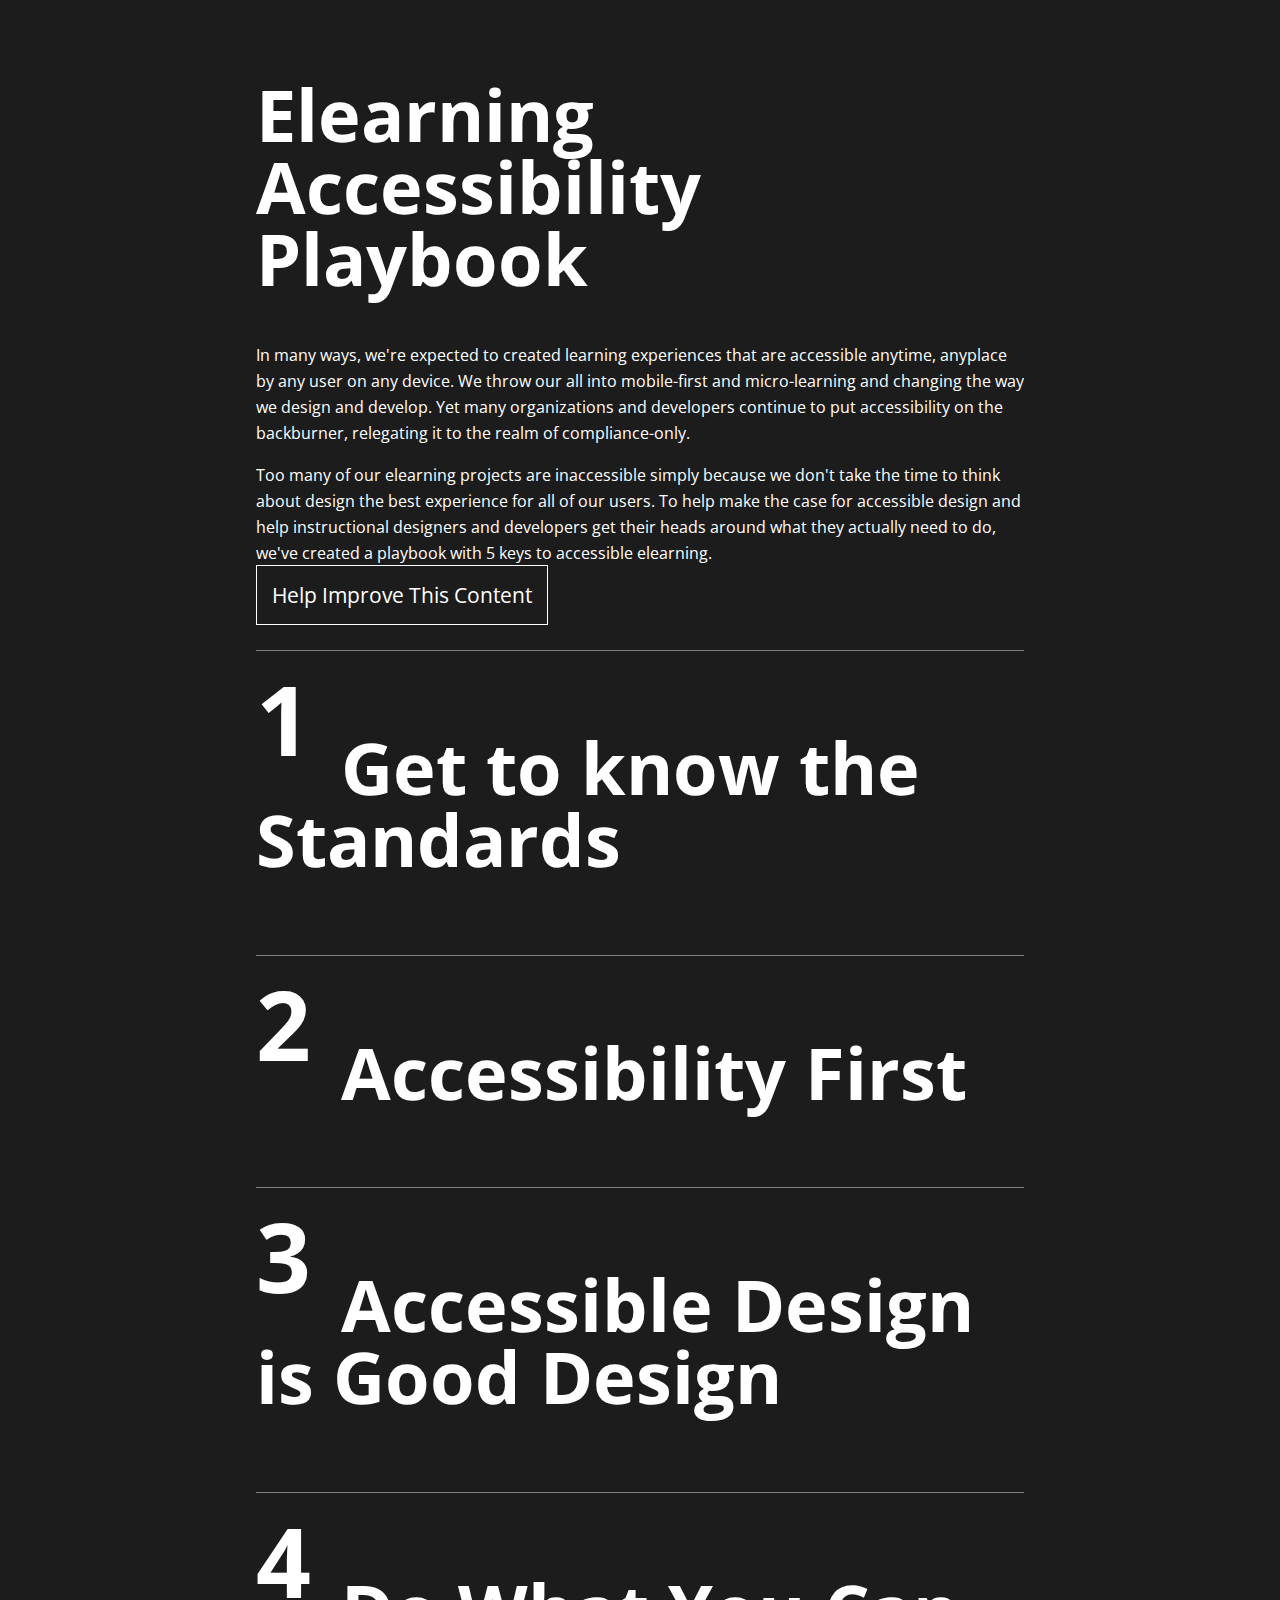
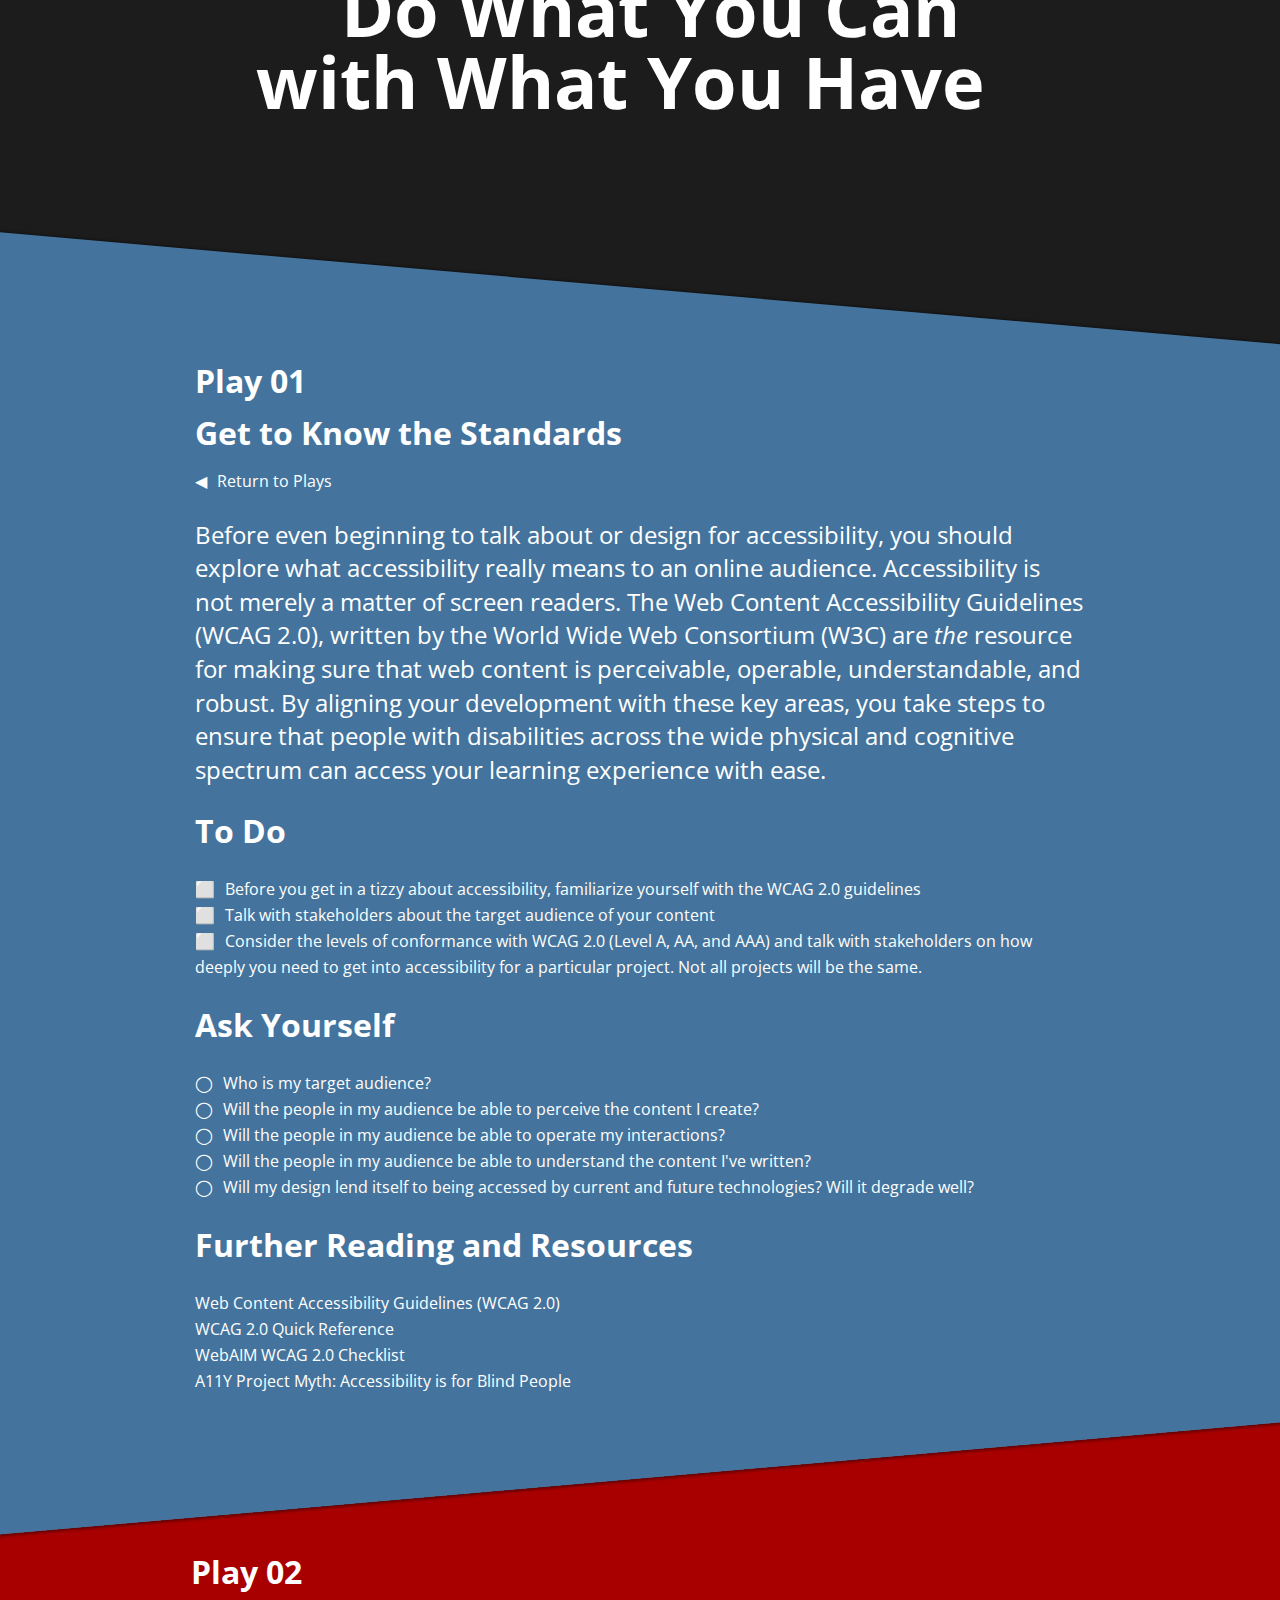
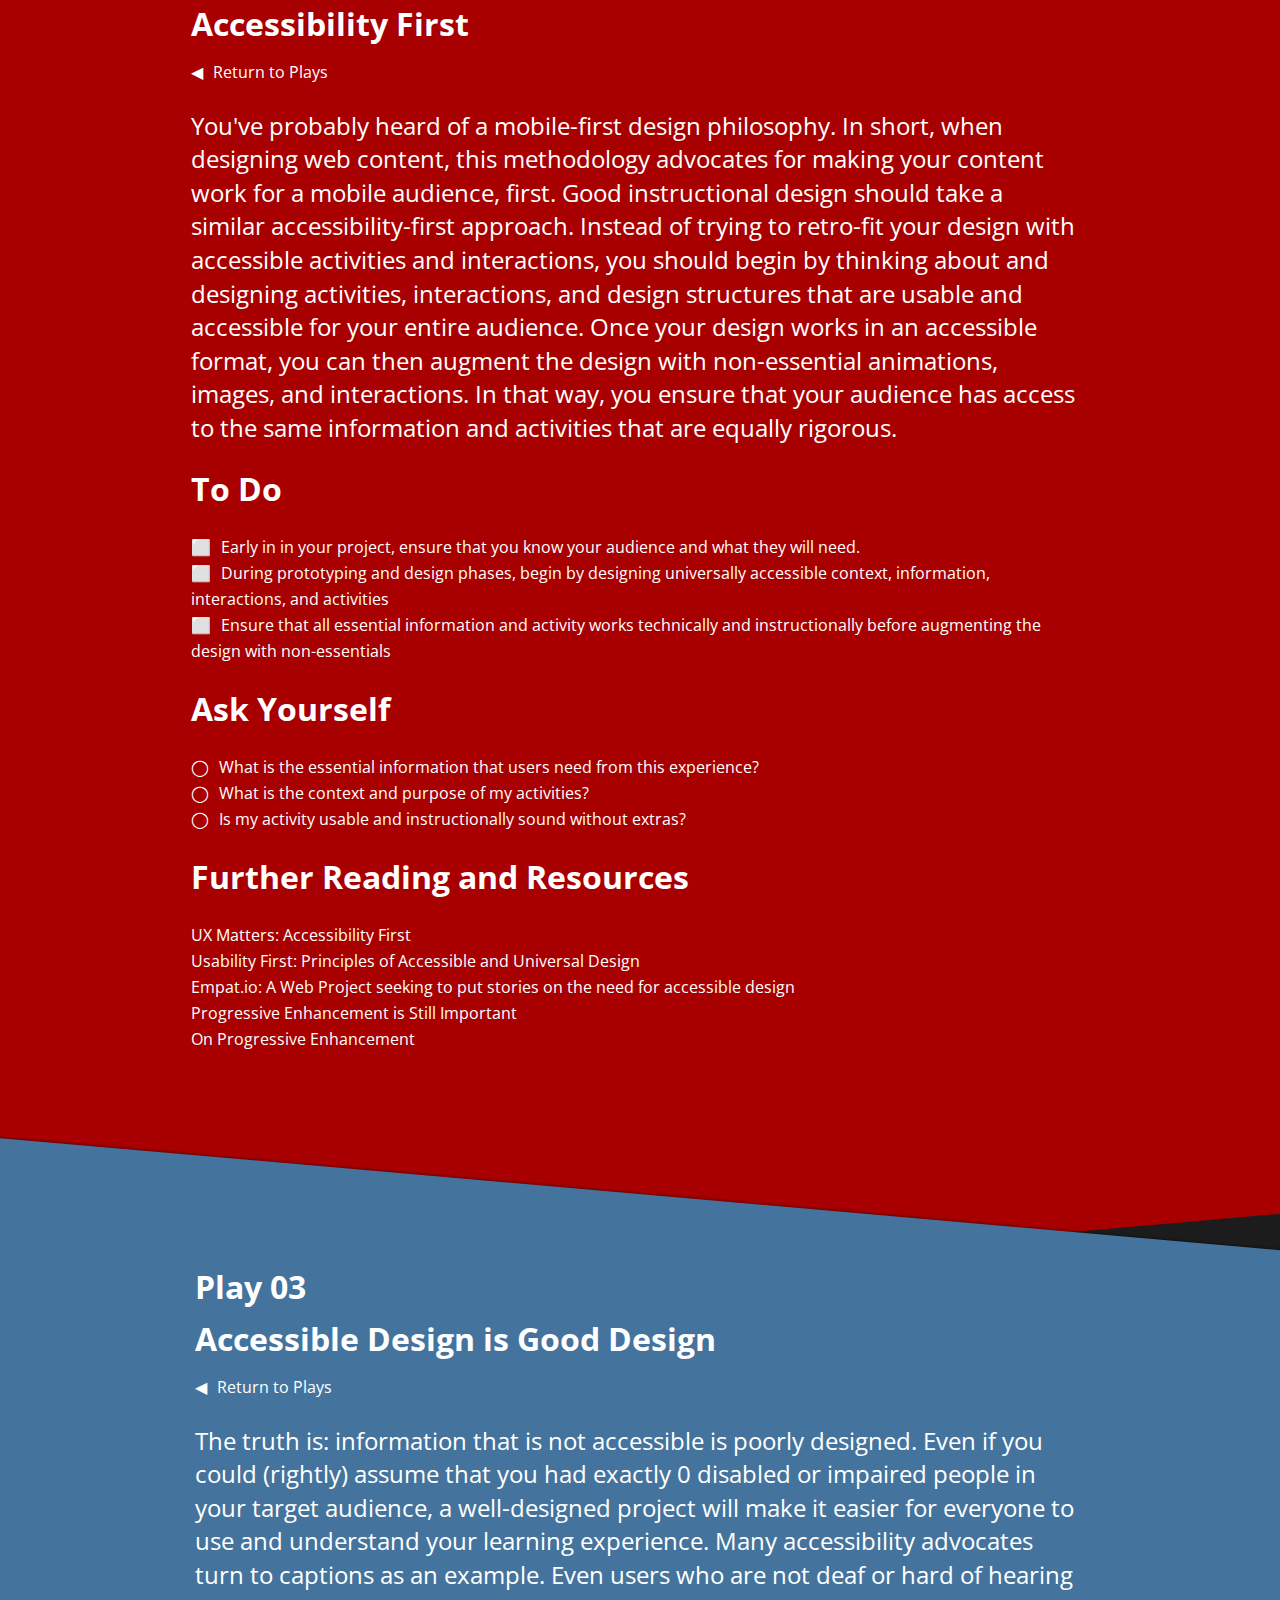
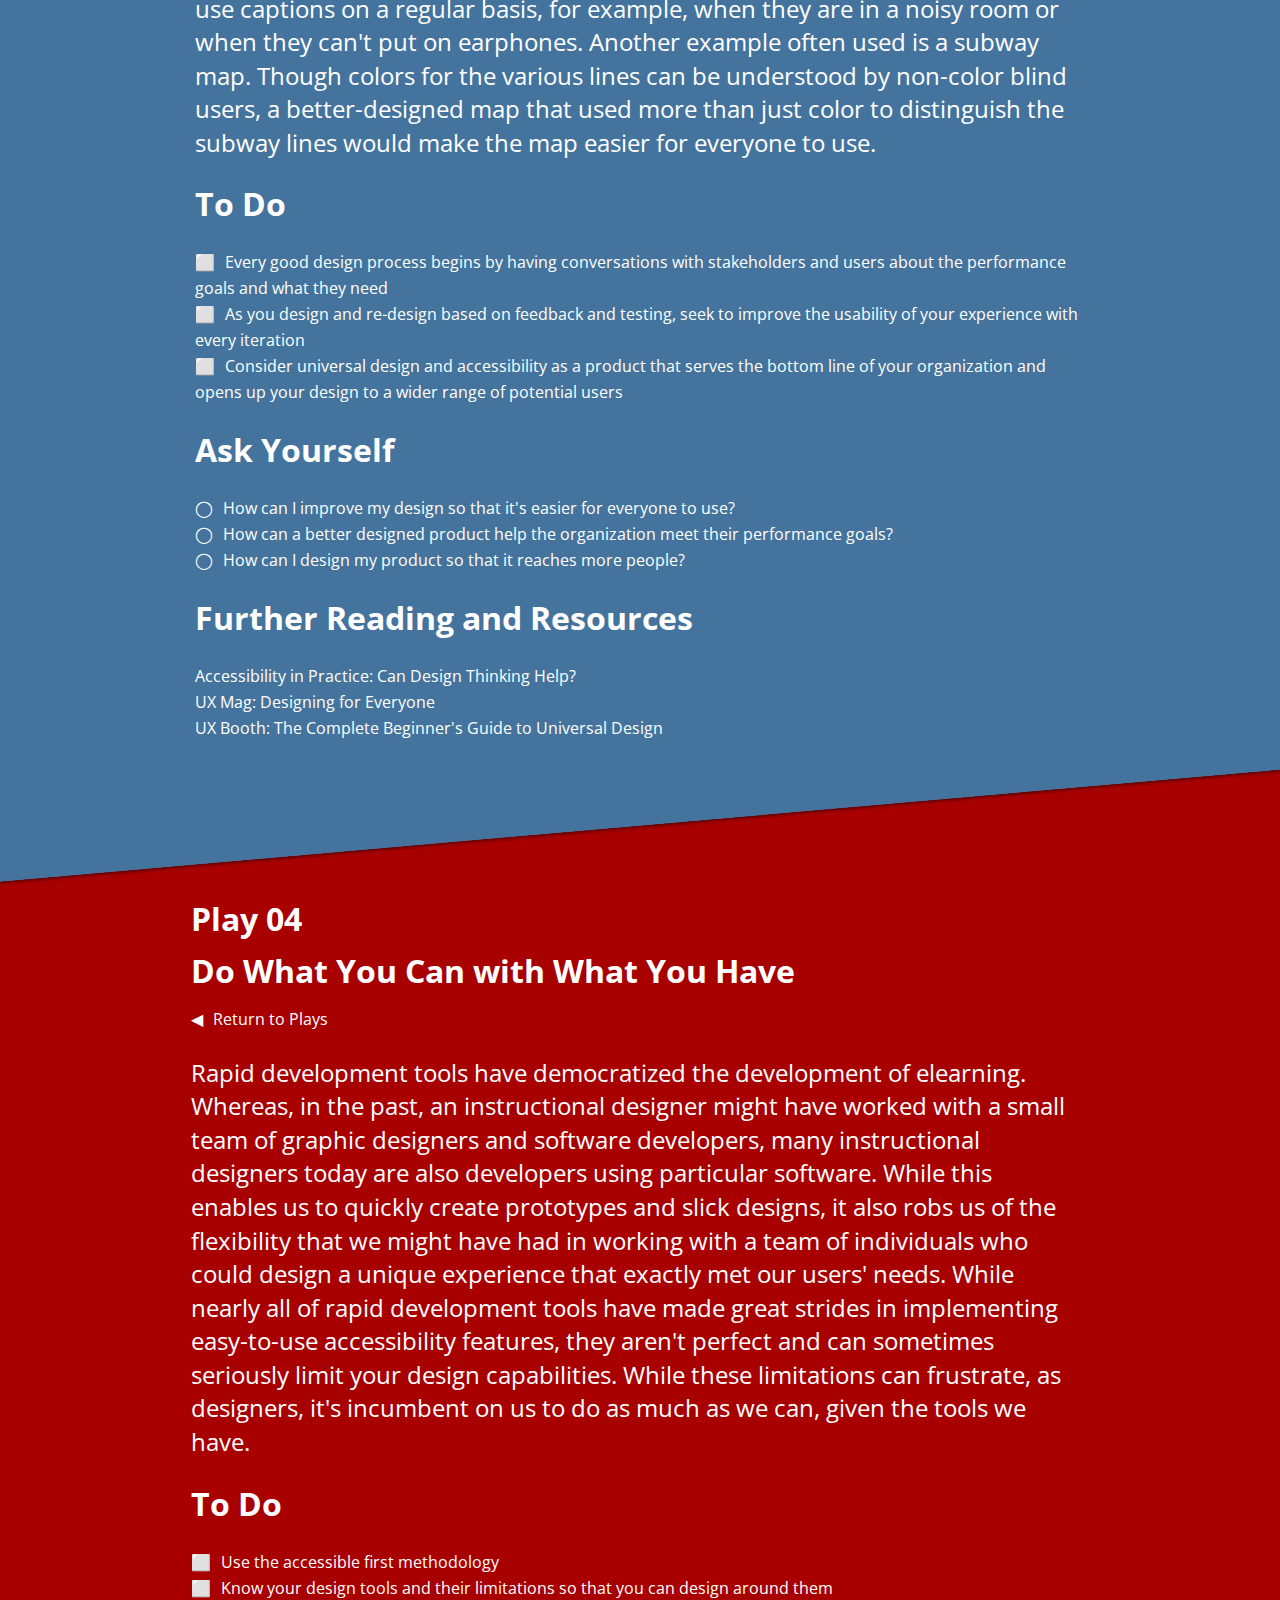
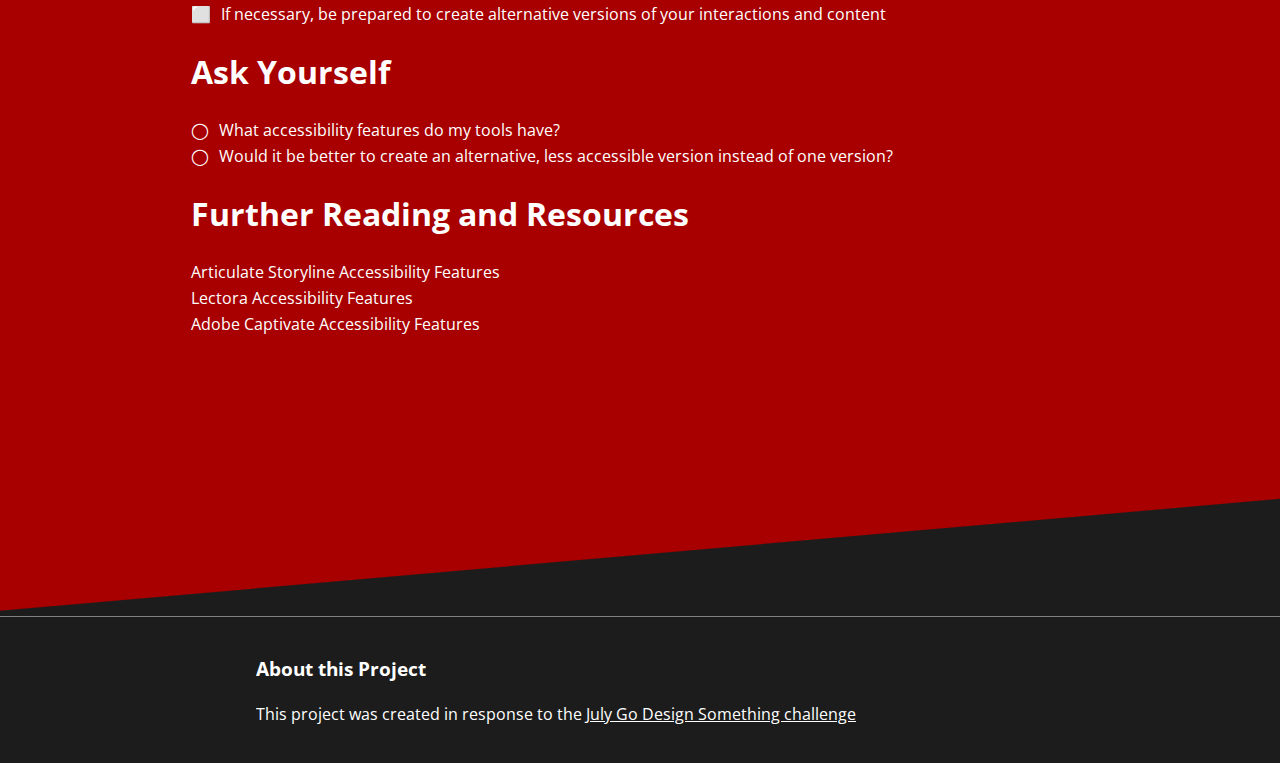
<file: index.html>
<!doctype html>
<!--[if lt IE 7]>      <html class="no-js lt-ie9 lt-ie8 lt-ie7" lang=""> <![endif]-->
<!--[if IE 7]>         <html class="no-js lt-ie9 lt-ie8" lang=""> <![endif]-->
<!--[if IE 8]>         <html class="no-js lt-ie9" lang=""> <![endif]-->
<!--[if gt IE 8]><!--> <html class="no-js" lang=""> <!--<![endif]-->
    <head>
        <meta charset="utf-8">
        <meta http-equiv="X-UA-Compatible" content="IE=edge,chrome=1">
        <title>Elearning Accessibility Playbook</title>
        <meta name="description" content="">
        <meta name="viewport" content="width=device-width, initial-scale=1">
        <link rel="apple-touch-icon" href="apple-touch-icon.png">
		<link href='http://fonts.googleapis.com/css?family=Open+Sans:400,700' rel='stylesheet' type='text/css'>
        <link rel="stylesheet" href="css/normalize.min.css">
        <link rel="stylesheet" href="css/main.css">

        <script src="js/vendor/modernizr-2.8.3-respond-1.4.2.min.js"></script>
    </head>
    <body>
        <!--[if lt IE 8]>
            <p class="browserupgrade">You are using an <strong>outdated</strong> browser. Please <a href="http://browsehappy.com/">upgrade your browser</a> to improve your experience.</p>
        <![endif]-->

        
        
        <div class="main-container">
			
            <div class="main wrapper clearfix">
				<div class="main-header">
					<h1 class="title">Elearning Accessibility Playbook</h1>
					<p>In many ways, we're expected to created learning experiences that are accessible anytime, anyplace by any user on any device. We throw our all into mobile-first and micro-learning and changing the way we design and develop. Yet many organizations and developers continue to put accessibility on the backburner, relegating it to the realm of compliance-only.</p>
					<p>Too many of our elearning projects are inaccessible simply because we don't take the time to think about design the best experience for all of our users. To help make the case for accessible design and help instructional designers and developers get their heads around what they actually need to do, we've created a playbook with 5 keys to accessible elearning.</p>
					<a class="buttons" href="https://github.com/anthkris/Accessible-Playbook/issues/new" target="_blank">Help Improve This Content</a>
				</div>
				<ol id="plays">
					
					<a href="#know-the-standards" class="playbook-link page-scroll" id="standards">
						<li>
							<h2>Get to know the Standards</h2>
						</li>
					</a>
					
					<a href="#accessible-1st" class="playbook-link page-scroll" id="accessible-first">
						<li>	
							<h2>Accessibility First</h2>
						</li>
					</a>
					
					<a href="#accessible-good" class="playbook-link page-scroll" id="accessible-design">
						<li>
							<h2>Accessible Design is Good Design</h2>
						</li>
					</a>
					
					<a href="#do-your-best" class="playbook-link page-scroll" id="do-best">
						<li>
							<h2>Do What You Can with What You Have</h2>
						</li>
					</a>
					
				</ol>
				
            </div> <!-- #main -->
			<div class="se-container">
				<div class="se-slope" id="know-the-standards">
					<div class="skew1">
						<div class="play-wrapper se-content">
							<h2 class="subtitle">Play 01</h2>
							<h1 class="play-title">Get to Know the Standards</h1>
							<a href="#standards" class="return page-scroll">Return to Plays</a>
							<p class="play-text">Before even beginning to talk about or design for accessibility, you should explore what accessibility really means to an online audience. Accessibility is not merely a matter of screen readers. The Web Content Accessibility Guidelines (WCAG 2.0), written by the World Wide Web Consortium (W3C) are <em>the</em> resource for making sure that web content is perceivable, operable, understandable, and robust. By aligning your development with these key areas, you take steps to ensure that people with disabilities across the wide physical and cognitive spectrum can access your learning experience with ease.</p>
							
							<ul class="checklist">
								<h3>To Do</h3>
								<li>Before you get in a tizzy about accessibility, familiarize yourself with the WCAG 2.0 guidelines</li>
								<li>Talk with stakeholders about the target audience of your content</li>
								<li>Consider the levels of conformance with WCAG 2.0 (Level A, AA, and AAA) and talk with stakeholders on how deeply you need to get into accessibility for a particular project. Not all projects will be the same.</li>
							</ul>
							
							<ul class="questions">
								<h3>Ask Yourself</h3>
								<li>Who is my target audience?</li>
								<li>Will the people in my audience be able to perceive the content I create?</li>
								<li>Will the people in my audience be able to operate my interactions?</li>
								<li>Will the people in my audience be able to understand the content I've written?</li>
								<li>Will my design lend itself to being accessed by current and future technologies? Will it degrade well?</li>
							</ul>
							
							<ul class="resources">
								<h3>Further Reading and Resources</h3>
								<li><a href="http://www.w3.org/TR/WCAG20/" target="_blank">Web Content Accessibility Guidelines (WCAG 2.0)</a></li>
								<li><a href="http://www.w3.org/WAI/WCAG20/quickref/" target="_blank">WCAG 2.0 Quick Reference</a></li>
								<li><a href="http://webaim.org/standards/wcag/checklist" target="_blank">WebAIM WCAG 2.0 Checklist</a></li>
								<li><a href="http://a11yproject.com/posts/myth-accessibility-is-blind-people/" target="_blank">A11Y Project Myth: Accessibility is for Blind People</a></li>
							</ul>
						</div>
					</div>
				</div>
				
				<div id="accessible-1st" class="se-slope" >
					<div class="skew2">
						<div class="play-wrapper se-content2">
							<h2 class="subtitle">Play 02</h2>
							<h1 class="play-title">Accessibility First</h1>
							<a href="#accessible-first" class="return page-scroll">Return to Plays</a>
							<p class="play-text">You've probably heard of a mobile-first design philosophy. In short, when designing web content, this methodology advocates for making your content work for a mobile audience, first. Good instructional design should take a similar accessibility-first approach. Instead of trying to retro-fit your design with accessible activities and interactions, you should begin by thinking about and designing activities, interactions, and design structures that are usable and accessible for your entire audience. Once your design works in an accessible format, you can then augment the design with non-essential animations, images, and interactions. In that way, you ensure that your audience has access to the same information and activities that are equally rigorous.</p>
							
							<ul class="checklist">
								<h3>To Do</h3>
								<li>Early in in your project, ensure that you know your audience and what they will need.</li>
								<li>During prototyping and design phases, begin by designing universally accessible context, information, interactions, and activities</li>
								<li>Ensure that all essential information and activity works technically and instructionally before augmenting the design with non-essentials</li>
							</ul>
							
							<ul class="questions">
								<h3>Ask Yourself</h3>
								<li>What is the essential information that users need from this experience?</li>
								<li>What is the context and purpose of my activities?</li>
								<li>Is my activity usable and instructionally sound without extras?</li>
							</ul>
							
							<ul class="resources">
								<h3>Further Reading and Resources</h3>
								<li><a href="http://www.uxmatters.com/mt/archives/2010/12/accessibility-firstfor-a-better-user-experience-for-all.php" target="_blank">UX Matters: Accessibility First</a></li>
								<li><a href="http://www.usabilityfirst.com/about-usability/accessibility/principles-of-accessible-and-universal-design/" target="_blank">Usability First: Principles of Accessible and Universal Design</a></li>
								<li><a href="http://empat.io/" target="_blank">Empat.io: A Web Project seeking to put stories on the need for accessible design</a></li>
								<li><a href="http://jakearchibald.com/2013/progressive-enhancement-still-important/" target="_blank">Progressive Enhancement is Still Important </a></li>
								<li><a href="http://notlaura.com/progressive-enhancement/" target="_blank">On Progressive Enhancement</a></li>
							</ul>
						</div>
					</div>
				</div>
				
				<div id="accessible-good" class="se-slope" >
					<div class="skew3 skew1">
						<div class="play-wrapper se-content">
							<h2 class="subtitle">Play 03</h2>
							<h1 class="play-title">Accessible Design is Good Design</h1>
							<a href="#accessible-design" class="return page-scroll">Return to Plays</a>
							<p class="play-text">The truth is: information that is not accessible is poorly designed. Even if you could (rightly) assume that you had exactly 0 disabled or impaired people in your target audience, a well-designed project will make it easier for everyone to use and understand your learning experience. Many accessibility advocates turn to captions as an example. Even users who are not deaf or hard of hearing use captions on a regular basis, for example, when they are in a noisy room or when they can't put on earphones. Another example often used is a subway map. Though colors for the various lines can be understood by non-color blind users, a better-designed map that used more than just color to distinguish the subway lines would make the map easier for everyone to use.</p>
							
							<ul class="checklist">
								<h3>To Do</h3>
								<li>Every good design process begins by having conversations with stakeholders and users about the performance goals and what they need</li>
								<li>As you design and re-design based on feedback and testing, seek to improve the usability of your experience with every iteration</li>
								<li>Consider universal design and accessibility as a product that serves the bottom line of your organization and opens up your design to a wider range of potential users</li>
							</ul>
							
							<ul class="questions">
								<h3>Ask Yourself</h3>
								<li>How can I improve my design so that it's easier for everyone to use?</li>
								<li>How can a better designed product help the organization meet their performance goals?</li>
								<li>How can I design my product so that it reaches more people?</li>
							</ul>
							
							<ul class="resources">
								<h3>Further Reading and Resources</h3>
								<li><a href="http://www.paciellogroup.com/blog/2013/11/accessibility-practice-can-design-thinking-help/" target="_blank">Accessibility in Practice: Can Design Thinking Help?</a></li>
								<li><a href="https://uxmag.com/articles/designing-for-everyone" target="_blank">UX Mag: Designing for Everyone</a></li>
								<li><a href="http://www.uxbooth.com/articles/the-complete-beginners-guide-to-universal-design/" target="_blank">UX Booth: The Complete Beginner's Guide to Universal Design</a></li>
							</ul>
						</div>
					</div>
				</div>
				
				<div id="do-your-best" class="se-slope" >
					<div class="skew2">
						<div class="play-wrapper se-content2">
							<h2 class="subtitle">Play 04</h2>
							<h1 class="play-title">Do What You Can with What You Have</h1>
							<a href="#do-best" class="return page-scroll">Return to Plays</a>
							<p class="play-text">Rapid development tools have democratized the development of elearning. Whereas, in the past, an instructional designer might have worked with a small team of graphic designers and software developers, many instructional designers today are also developers using particular software. While this enables us to quickly create prototypes and slick designs, it also robs us of the flexibility that we might have had in working with a team of individuals who could design a unique experience that exactly met our users' needs. While nearly all of rapid development tools have made great strides in implementing easy-to-use accessibility features, they aren't perfect and can sometimes seriously limit your design capabilities. While these limitations can frustrate, as designers, it's incumbent on us to do as much as we can, given the tools we have.</p>
							
							<ul class="checklist">
								<h3>To Do</h3>
								<li>Use the accessible first methodology</li>
								<li>Know your design tools and their limitations so that you can design around them</li>
								<li>If necessary, be prepared to create alternative versions of your interactions and content</li>
							</ul>
							
							<ul class="questions">
								<h3>Ask Yourself</h3>
								<li>What accessibility features do my tools have?</li>
								<li>Would it be better to create an alternative, less accessible version instead of one version?</li>
							</ul>
							
							<ul class="resources">
								<h3>Further Reading and Resources</h3>
								<li><a href="https://www.articulate.com/products/storyline-section-508.php" target="_blank">Articulate Storyline Accessibility Features</a></li>
								<li><a href="http://trivantis.com/blog/thursdays-trending-e-learning-topic-accessibility/" target="_blank">Lectora Accessibility Features</a></li>
								<li><a href="http://www.adobe.com/accessibility/products/captivate.html" target="_blank">Adobe Captivate Accessibility Features</a></li>
							</ul>
						</div>
					</div>
				</div>
			</div>
        </div> <!-- #main-container -->

        <div class="footer-container">
            <footer class="wrapper">
                <h3>About this Project</h3>
				<p>This project was created in response to the <a href="http://godesignsomething.co/gds-challenge-no-3-institutional-learning/" target="_blank">July Go Design Something challenge</a></p>
            </footer>
        </div>

        <script src="//ajax.googleapis.com/ajax/libs/jquery/1.11.2/jquery.min.js"></script>
        <script>window.jQuery || document.write('<script src="js/vendor/jquery-1.11.2.min.js"><\/script>')</script>
		<script src="js/jqueryEasing.js"></script>
        <script src="js/main.js"></script>
		<!--<script src="js/linkhover.js"></script> -->

    </body>
</html>
</file>
<file: css/main.css>
/*! HTML5 Boilerplate v5.0 | MIT License | http://h5bp.com/ */

html {
    color: #fff;
    font-size: 1em;
    line-height: 1.4;
}

h1, h2, h3, h4 {
	font-weight: bold;
}

::-moz-selection {
    background: #b3d4fc;
    text-shadow: none;
}

::selection {
    background: #b3d4fc;
    text-shadow: none;
}

hr {
    display: block;
    height: 1px;
    border: 0;
    border-top: 1px solid #ccc;
    margin: 1em 0;
    padding: 0;
}

audio,
canvas,
iframe,
img,
svg,
video {
    vertical-align: middle;
}

fieldset {
    border: 0;
    margin: 0;
    padding: 0;
}

textarea {
    resize: vertical;
}

.browserupgrade {
    margin: 0.2em 0;
    background: #ccc;
    color: #000;
    padding: 0.2em 0;
}


/* ===== Initializr Styles ==================================================
   Author: Jonathan Verrecchia - verekia.com/initializr/responsive-template
   ========================================================================== */

body {
    font: 16px/26px 'Open Sans', Helvetica, Helvetica Neue, Arial;
	background: rgb(28,28,28);
	counter-reset: plays;
}

.wrapper, .play-wrapper {
	overflow: hidden;
	margin: 0 auto;
}

/* ===================
    Theme
   =================== */
   
a {
	color: #fff;
	text-decoration: none;
}
.main-header {
	/*background: url(../img/blind_sm.png) top right no-repeat; */
}
.title {
	font-weight: bold;
	line-height: 1em;
}
#plays{
	list-style: none;
	margin: 0px;
	padding: 0px;
	border: 0px none;
}

#plays li:before {
	counter-increment: plays;
	content: counter(plays, decimal);
	float: left;
	padding-right: 30px;
	font: bold 3em/1 'Open Sans';
}

#plays li  {
	border-top: 1px #808080 solid;
	line-height: 1.5em;
	
}

.se-container{
	display: block;
	width: 100%;
	overflow: hidden;
}

.se-slope {
		margin: 0 -100px;
	}

.skew1{
	-webkit-transform-origin: left center 0px;
	-moz-transform-origin: left center 0px;
	-o-transform-origin: left center 0px;
	-ms-transform-origin: left center 0px;
	transform-origin: left center 0px;
	background: #44749D;
	-webkit-transform: rotate(5deg);
	-moz-transform: rotate(5deg);
	-o-transform: rotate(5deg);
	-ms-transform: rotate(5deg);
	transform: rotate(5deg);
	box-shadow: 0px -1px 3px rgba(0,0,0,0.4);
	padding-bottom: 50px;
}

.skew2{
	-webkit-transform-origin: left center 0px;
	-moz-transform-origin: left center 0px;
	-o-transform-origin: left center 0px;
	-ms-transform-origin: left center 0px;
	transform-origin: left center 0px;
	background: #A80000;
	-webkit-transform: rotate(-5deg);
	-moz-transform: rotate(-5deg);
	-o-transform: rotate(-5deg);
	-ms-transform: rotate(-5deg);
	transform: rotate(-5deg);
	box-shadow: 0px 2px 3px rgba(0,0,0,0.4) inset;
	padding-bottom: 50px;
}

.skew3{
	margin-top: -300px;
}

.se-content{
	-webkit-transform: rotate(-5deg);
	-moz-transform: rotate(-5deg);
	-o-transform: rotate(-5deg);
	-ms-transform: rotate(-5deg);
	transform: rotate(-5deg);
	
}

.se-content2{
	-webkit-transform: rotate(5deg);
	-moz-transform: rotate(5deg);
	-o-transform: rotate(5deg);
	-ms-transform: rotate(5deg);
	transform: rotate(5deg);
}

.play-page {
	background: rgb(28,28,28);
}

.footer-container {
    border-top: 0.5px solid #808080;
}

.footer-container h3{
    color: white;
}

.footer-container a {
	text-decoration: underline;
}

.checklist ul, .questions ul{
	list-style-position: outside;
	display: block;
}

.buttons {
	background: transparent;
	border: 1px solid white;
	padding: 15px;
}

.buttons:hover{
	background: #fff;
	color: #1c1c1c;
}

.checklist, .questions, .resources{
	padding-left: 0px;
}
.checklist h3, .questions h3, .resources h3 {
	font-size: 2.5em;
}


.checklist  li, .questions li, .resources li {
	list-style-type: none;
}

.checklist li:before {
    content: "\2B1C";
	display: inline-block;
	padding-right: 10px;
}

.questions li:before {
    content: "\25EF";
	padding-right: 10px;
}

.return:before
{
    content: "\25C0";
	padding-right: 10px;
}

/* ==============
    MOBILE: Menu
   ============== */



/* ==============
    MOBILE: Main
   ============== */

.main {
    padding: 30px 0;
}


.footer-container footer {
    color: white;
    padding: 20px 0;
}

/* ===============
    ALL: IE Fixes
   =============== */

.ie7 .title {
    padding-top: 20px;
}

/* ==========================================================================
   Author's custom styles
   ========================================================================== */


/* ==========================================================================
   Media Queries
   ========================================================================== */
@media only screen and (min-width: 200px) {

/* ====================
    SMALL
   ==================== */
   .title {
	font-size: 2.5em;
	}
	
	#plays, .subtitle {
		font-size: 1.3em;
	}
	
	#plays li:before {
	font: bold 2em/1 'Open Sans';
	}
	
	.play-text {
		font-size: 1.2em;
	}
	.wrapper {
		width: 90%;
	}
	
	.play-wrapper {
		width: 50%;
	}
	
	.checklist h3, .questions h3, .resources h3 {
		font-size: 2em;
	}
	
	.se-content, .se-content2{
		padding: 50px 50px 125px 50px;
	}
	
	.skew3{
	margin-top: -200px;
}
 } 
@media only screen and (min-width: 480px) {

/* ====================
    INTERMEDIATE
   ==================== */
	.title {
	font-size: 4em;
	}
	
	#plays, .subtitle {
		font-size: 2em;
	}
	
	.main-header {
		margin-bottom: 40px;
	}
	
	.buttons {
		font-size: 1em;
	}
	
	.se-content, .se-content2{
		padding: 50px 50px 125px 50px;
	}
	
	.play-text {
		font-size: 1.2em;
	}
	
	.wrapper {
		width: 80%;
	}
	.play-wrapper {
		width: 50%;
	}
    
/* ========================
    INTERMEDIATE: IE Fixes
   ======================== */

}

@media only screen and (min-width: 768px) {

/* ====================
    WIDE
   ==================== */

.title {
	font-size: 4.5em;
}

	#plays {
		font-size: 3em;
	}
	#plays li {
		padding: 20px 0px;
	}

	.main-header {
		margin-bottom: 40px;
	}
	
	.buttons {
		margin-top: 20px;
		font-size: 1.3em;
	}
	
	.se-content, .se-content2{
		padding: 50px 100px 150px 100px;
	}
	
	.wrapper {
		width: 60%;
	}
	
	.play-wrapper {
		width: 60%;
	}
	.play-text {
	font-size: 1.5em;
	line-height: 1.4em;
	}
}
	
}

@media only screen and (min-width: 1920px) {

/* ===============
    Maximal Width
   =============== */

    .wrapper {
        width: 1728px; /* 1920px - 5% for margins */
    }
	.title {
	font-size: 6em;
	}
	
}

/* ==========================================================================
   Helper classes
   ========================================================================== */

.hidden {
    display: none !important;
    visibility: hidden;
}

.visuallyhidden {
    border: 0;
    clip: rect(0 0 0 0);
    height: 1px;
    margin: -1px;
    overflow: hidden;
    padding: 0;
    position: absolute;
    width: 1px;
}

.visuallyhidden.focusable:active,
.visuallyhidden.focusable:focus {
    clip: auto;
    height: auto;
    margin: 0;
    overflow: visible;
    position: static;
    width: auto;
}

.invisible {
    visibility: hidden;
}

.clearfix:before,
.clearfix:after {
    content: " ";
    display: table;
}

.clearfix:after {
    clear: both;
}

.clearfix {
    *zoom: 1;
}

/* ==========================================================================
   Print styles
   ========================================================================== */

@media print {
    *,
    *:before,
    *:after {
        background: transparent !important;
        color: #000 !important;
        box-shadow: none !important;
        text-shadow: none !important;
    }

    a,
    a:visited {
        text-decoration: underline;
    }

    a[href]:after {
        content: " (" attr(href) ")";
    }

    abbr[title]:after {
        content: " (" attr(title) ")";
    }

    a[href^="#"]:after,
    a[href^="javascript:"]:after {
        content: "";
    }

    pre,
    blockquote {
        border: 1px solid #999;
        page-break-inside: avoid;
    }

    thead {
        display: table-header-group;
    }

    tr,
    img {
        page-break-inside: avoid;
    }

    img {
        max-width: 100% !important;
    }

    p,
    h2,
    h3 {
        orphans: 3;
        widows: 3;
    }

    h2,
    h3 {
        page-break-after: avoid;
    }
}
</file>
